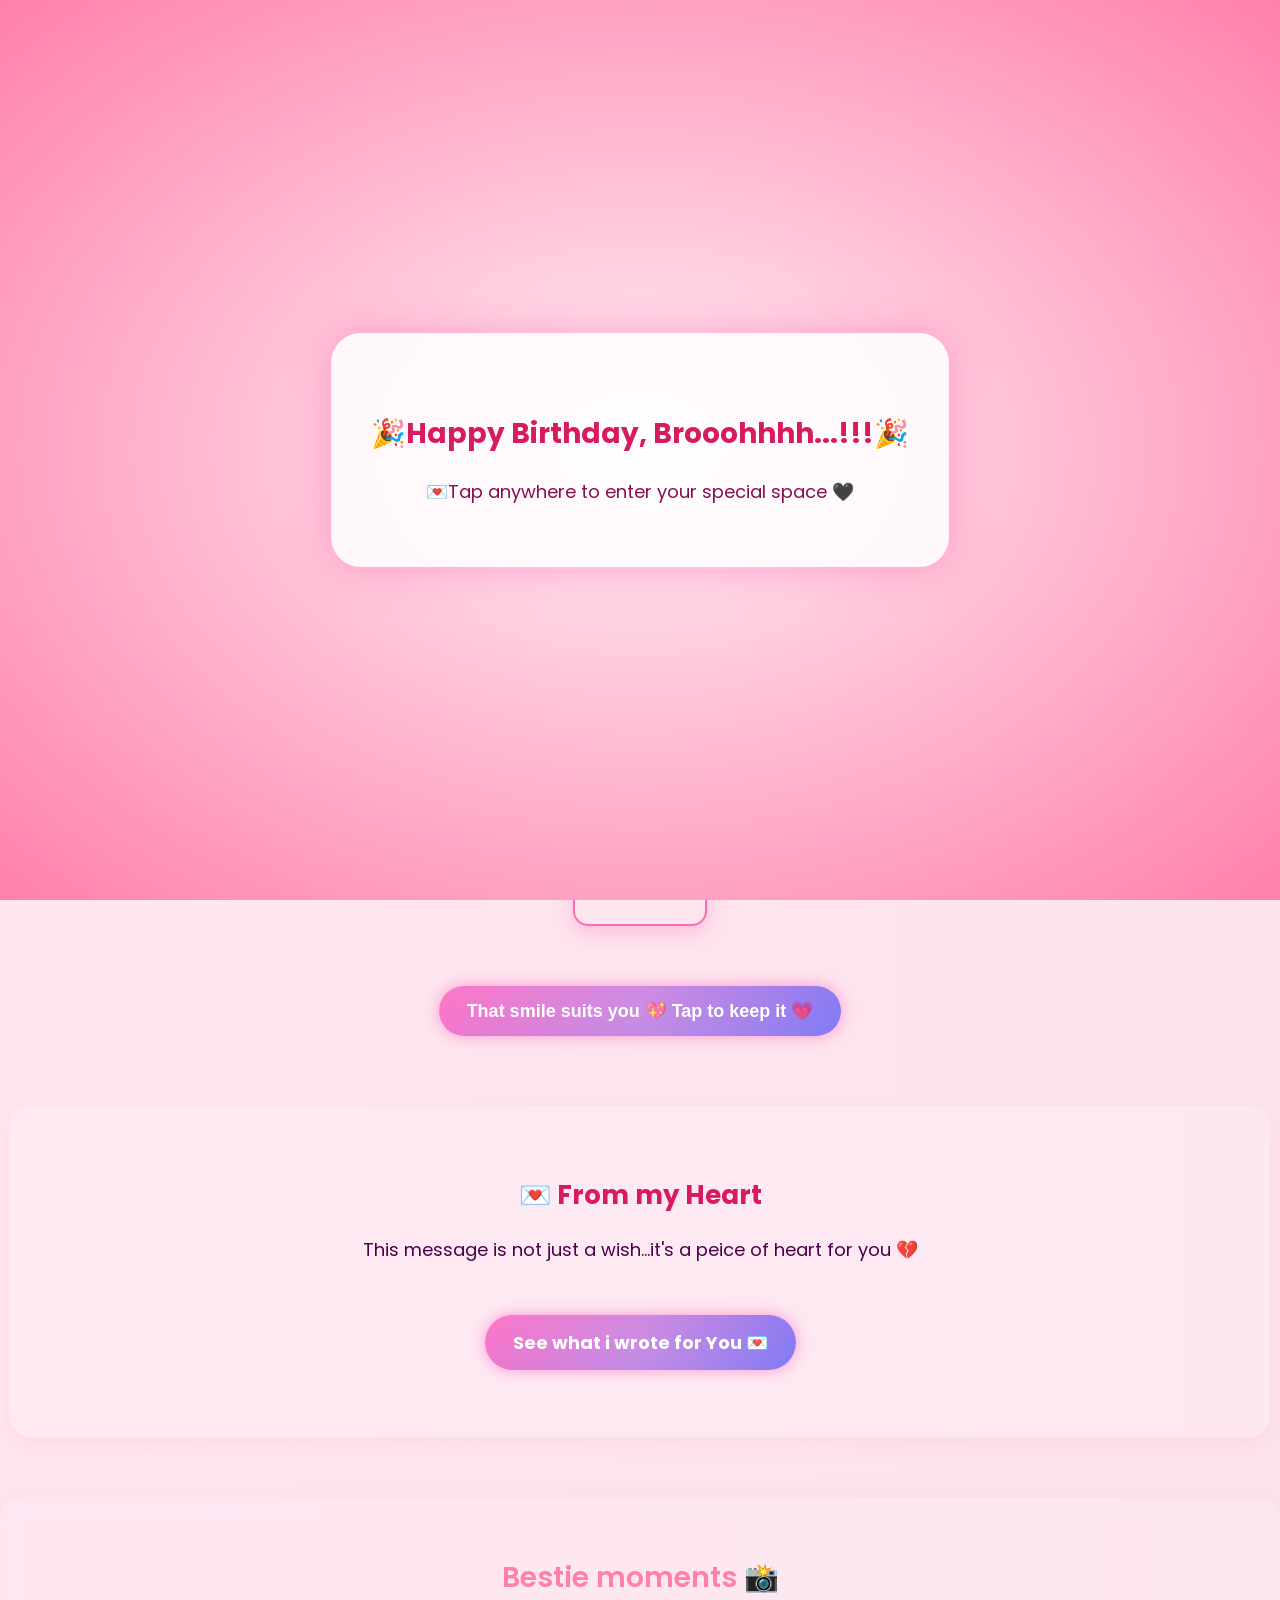
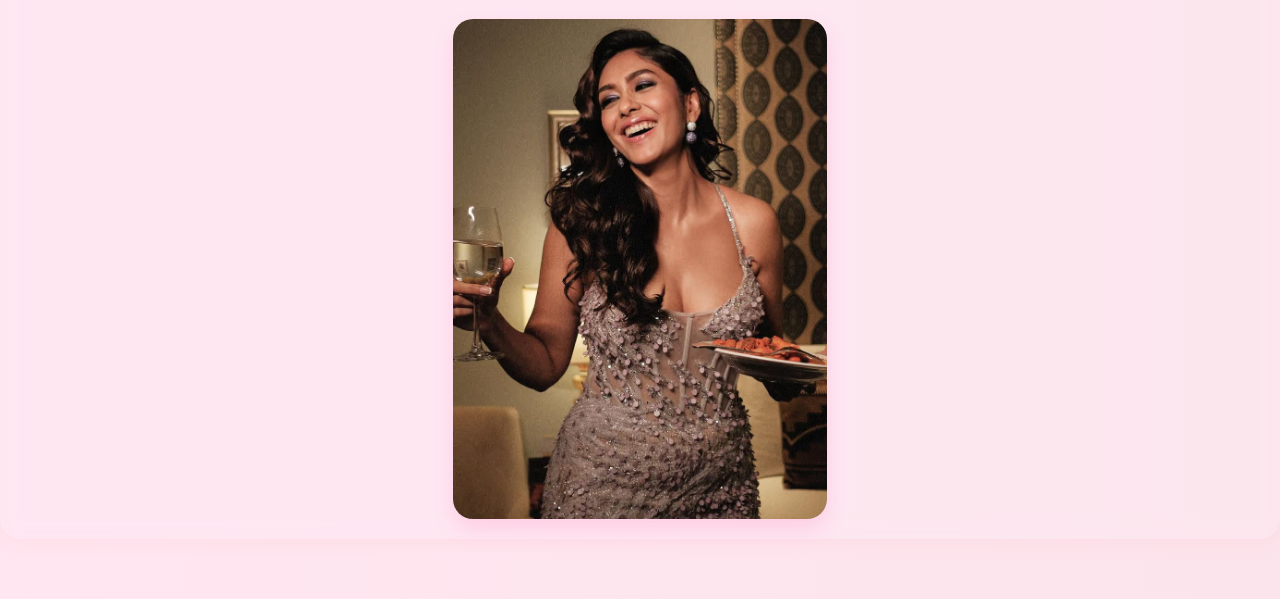
<file: index.html>
<!DOCTYPE html>
<html lang="en">
<head>
    <meta charset="UTF-8">
    <meta name="viewport" content="width=device-width, initial-scale=1.0">
    <title>From my Heart💗</title>
    <link rel="stylesheet" href="style.css">
    <link href="https://fonts.googleapis.com/css2?family=Poppins:wght@400;600&display=swap" rel="stylesheet">
</head>
<body>
   
     <div id="entry-popup" class="popup-overlay" onclick="hidePopup()">
         <div class="popup-content">
            <h2> 🎉Happy Birthday, Brooohhhh...!!!🎉</h2>
            <p>💌Tap anywhere to enter your special space 🖤</p>
         </div>
     </div>
     <h1>Just for you ✨</h1>
     <h2 class="birthday-wish">Happy Birthday Broohhh...!!!🎉💖<br> Wishing you all the love , laughter & magic today and always<br></h2>

     <img src="./images/main.jpg" alt="Mrunal" class="photo">

     <div class="candle-container">
        <div class="candle-flame"></div>
     </div>

     
    <!-- <p class="typewriter">Some people walk into your life and make it brighter without even trying Happy Birthday -->
    <!-- Mrunal💫</p> -->

     <div class="gift-box" onclick="revealSuprise()"></div>
     <div id="surprise">💖 " Life is better with you in it, always has been, always will be " 💖</div>
     <button class="smile-btn" onclick="alert('Then this smile is my gift🎁✨')"> That smile suits you 💖 Tap to keep it 💗</button>
     <section class="heart-message">
        <h2>💌 From my Heart</h2>
        <p>This message is not just a wish...it's a peice of heart for you 💔</p>
        <a href="./message.html" class="secret-btn">See what i wrote for You 💌</a>
     </section>

     <section class="slideshow">
        <h2>Bestie  moments 📸</h2>
        <div class="slides">
            <img src="./images/main2.jpg" alt="" class="slide">
            <img src="./images/main3.avif" alt="" class="slide">
            <img src="./images/main4.jpg" alt="" class="slide">
            <img src="./images/main5.jpg" alt="" class="slide">
            <img src="./images/main6.avif" alt="" class="slide">
            <img src="./images/main7.jpg" alt="" class="slide">
            <img src="./images/main8.avif" alt="" class="slide">
            <img src="./images/main9.webp" alt="" class="slide">
        </div>
     </section>

     <canvas id="particle-canvas"></canvas>

       <audio id="bg-music" loop>
         <source src="./images/audio.mp3" type="audio/mpeg" />
         Your browser does not support the audio element.
       </audio>

       <button class="music-toggle" onclick="toggleMusic()">🔇</button>

<script src="./script.js"></script>
</body>
</file>
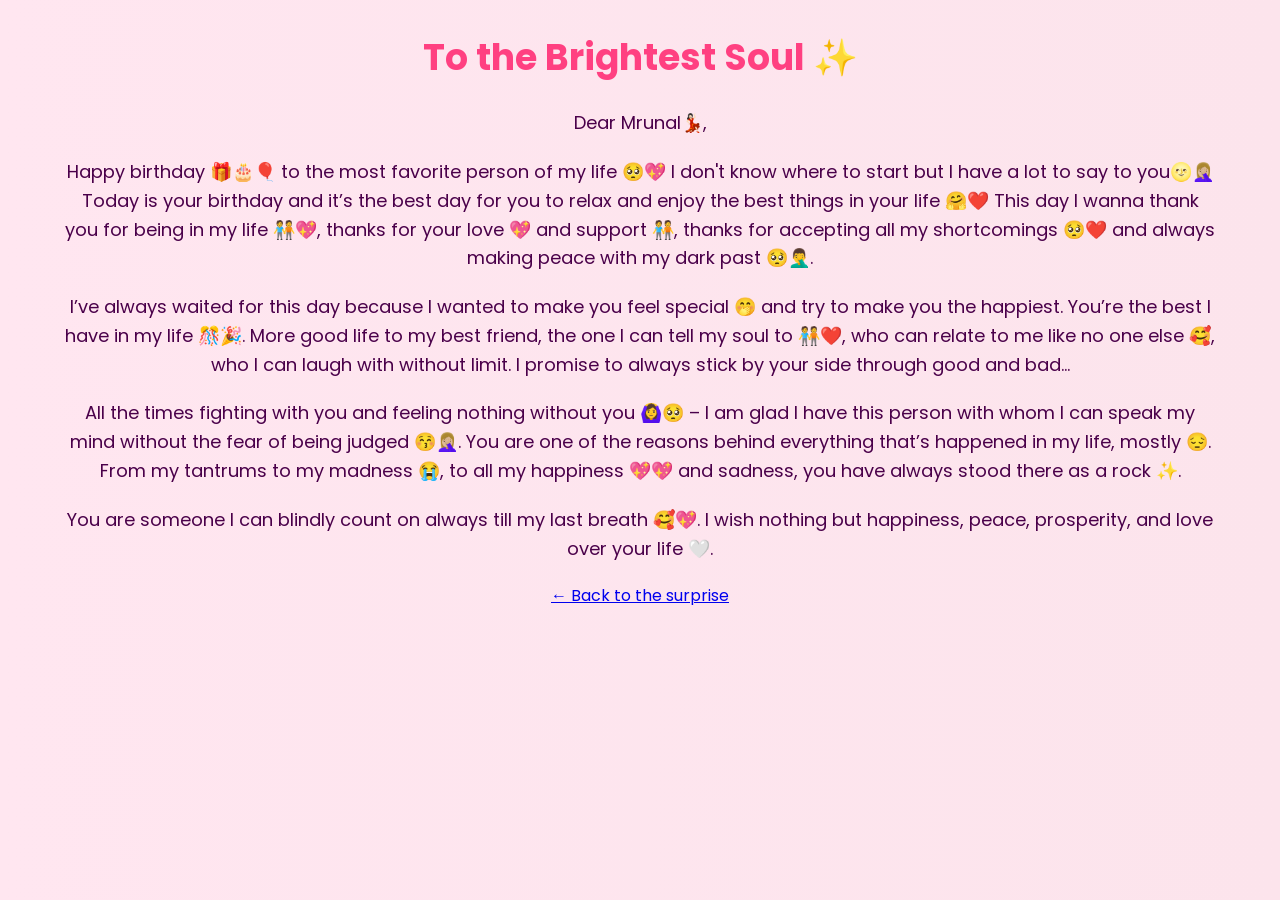
<file: message.html>
<!DOCTYPE html>
<html lang="en">

<head>
  <meta charset="UTF-8" />
  <title>A Note of Joy 💌</title>
  <meta name="viewport" content="width=device-width, initial-scale=1.0" />
  <link rel="stylesheet" href="style.css" />
  <link href="https://fonts.googleapis.com/css2?family=Great+Vibes&family=Poppins:wght@400;600&display=swap"
    rel="stylesheet">
</head>

<body class="message-page">
  <div class="message-card">
    <h1 class="script-title">To the Brightest Soul ✨</h1>

    <p>Dear Mrunal<span>💃🏻</span>,</p>

    <p>
      Happy birthday 🎁🎂🎈 to the most favorite person of my life 🥺💖 I don't know where to start but I have a lot to
      say to you🌝🤦🏼‍♀ Today is your birthday and it’s the best day for you to relax and enjoy the best things in your
      life 🤗❤️ This day I wanna thank you for being in my life 🧑‍🤝‍🧑💖, thanks for your love 💖 and support
      🧑‍🤝‍🧑, thanks for accepting all my shortcomings 🥺❤️ and always making peace with my dark past 🥺🤦‍♂️.
    </p>

    <p>
      I’ve always waited for this day because I wanted to make you feel special 🤭 and try to make you the happiest.
      You’re the best I have in my life 🎊🎉. More good life to my best friend, the one I can tell my soul to
      🧑‍🤝‍🧑❤️, who can relate to me like no one else 🥰, who I can laugh with without limit. I promise to always
      stick by your side through good and bad...
    </p>

    <p>
      All the times fighting with you and feeling nothing without you 🙆‍♀🥺 – I am glad I have this person with whom I
      can speak my mind without the fear of being judged 😚🤦🏼‍♀. You are one of the reasons behind everything that’s
      happened in my life, mostly 😔. From my tantrums to my madness 😭, to all my happiness 💖💖 and sadness, you have
      always stood there as a rock ✨.
    </p>

    <p>
      You are someone I can blindly count on always till my last breath 🥰💖. I wish nothing but happiness, peace,
      prosperity, and love over your life 🤍.
    </p>

    <a href="index.html" class="back-btn">← Back to the surprise</a>
  </div>
</body>

</html>
</file>
<file: style.css>
body{
    margin: 0;
    padding: 0;
    font-family: 'Poppins', sans-serif;
    background: linear-gradient(to right, #ffe6f0, #fce4ec );
    color: #4a004a;
    text-align: center;
    overflow-x: hidden;
}
h1{
    font-size: 36px;
    color: #ff4081;
    margin-top: 30px;
}
h2{
    font-size: 26px;
    color: #d81b60;
    margin-top: 40px;
}
p{
    font-size: 18px;
    margin: 20px auto;
    max-width: 90%;
    line-height: 1.6;
}
img.photo{
    width: auto;
    height: 400px;
    border-radius: 20px;
    margin: 20px auto;
    box-shadow: 0 8px 18px rgba(255, 105, 180, 0.3);
    object-fit: cover;
}
.typewriter{
    overflow: hidden;
    border-right: .15em solid pink;
    white-space: nowrap;
    animation: typing 4s steps(40,end), blink-caret 0.75s step-end infinite;
    font-weight: 500;
    font-size: 20px;
    max-width: 80%;
    margin: auto;
}
@keyframes typing {
    from {
        width: 0;
    }
    to {
        width: 100%;
    }
}
@keyframes blink-caret {
    from,
    to{
        border-color: transparent;
    }
    50%{
        border-color: pink;
    }
}

.gift-box{
    width: 130px;
    height: 130px;
    margin: 30px auto;
    background: linear-gradient(145 deg , #ffc0cb, #ffb6c1);
    border: 2px solid #ff69b4;
    border-radius: 15px;
    position: relative;
    box-shadow: 0 8px 20px rgba(255, 105, 180, 0.3);
    cursor: pointer;
    transition: transform 0.4s ease;
}
.gift-box::before{
    content: "";
    position: absolute;
    top: -20px;
    left: 0;
    width: 100%;
    height: 25px;
    background: #ff69b4;
    border-radius: 10px 10px 0 0 ;
    box-shadow: 0 5px 10px rgba(255,105,180,0.2);
}
.gift-box::after{
    content: "";
    position: absolute;
    top: 0;
    left: 50%;
    width: 12px;
    height: 100%;
}
.gift-box:hover{
    transform: translateY(-5px) scale(1.05);
    box-shadow: 0 12px 25px rgba(255, 20, 147, 0.4);
}
#surprise {
    display: none;
    font-size: 22px;
    color: #c2185b;
    margin-top: 20px;
    animation: fadeIn 1s ease;
}

@keyframes fadeIn {
    from {
        opacity: 0;
    }

    to {
        opacity: 1;
    }
}

/* Fancy Buttons */
.smile-btn,
.secret-btn {
    position: relative;
    padding: 14px 28px;
    background: linear-gradient(135deg, #ff6ec4, #7873f5);
    color: white;
    font-size: 18px;
    font-weight: bold;
    border: none;
    border-radius: 40px;
    cursor: pointer;
    box-shadow: 0 0 15px #ff6ec4aa;
    transition: transform 0.2s, box-shadow 0.3s;
    overflow: hidden;
    margin: 30px 0;
    text-decoration: none;
    display: inline-block;
}

.smile-btn:hover,
.secret-btn:hover {
    transform: scale(1.05);
    box-shadow: 0 0 25px #ff80ab;
}

.smile-btn::after,
.secret-btn::after {
    content: '';
    position: absolute;
    top: -50%;
    left: -50%;
    width: 200%;
    height: 200%;
    background: radial-gradient(circle, rgba(255, 255, 255, 0.2), transparent 70%);
    animation: pulse 2s infinite;
    z-index: 0;
}

@keyframes pulse {
    0% {
        transform: scale(0.7);
        opacity: 1;
    }

    100% {
        transform: scale(1.5);
        opacity: 0;
    }
}

.smile-btn span,
.secret-btn span {
    position: relative;
    z-index: 1;
}

/* Sections */
.heart-message,
.admire-section,
.quote-section,
.vibe-section {
    background: rgba(255, 240, 250, 0.3);
    padding: 30px 20px;
    margin: 40px 10px;
    border-radius: 20px;
    box-shadow: 0 8px 20px rgba(255, 105, 180, 0.1);
}

.admire-section ul {
    list-style: none;
    padding: 0;
    font-size: 18px;
}

.admire-section li::before {
    content: "\2728 ";
}

.quote {
    font-style: italic;
    font-size: 20px;
    color: #880e4f;
    margin-top: 10px;
}

.heart {
    position: absolute;
    animation: floatUp 4s ease-in-out forwards;
    pointer-events: none;
}

@keyframes floatUp {
    0% {
        transform: translateY(0);
        opacity: 1;
    }

    100% {
        transform: translateY(-100px);
        opacity: 0;
    }
}

/* 📸 Slideshow Section */
.slideshow {
    text-align: center;
    margin: 60px auto;
    padding: 20px;
    background: rgba(255, 240, 250, 0.15);
    border-radius: 20px;
    box-shadow: 0 0 20px rgba(255, 192, 203, 0.3);
    backdrop-filter: blur(10px);
}

.slideshow h2 {
    font-size: 28px;
    color: #ff80ab;
    margin-bottom: 20px;
    font-weight: 600;
}

.slides {
    display: flex;
    justify-content: center;
    gap: 20px;
    flex-wrap: wrap;
}

.slides img {
    width: auto;
    height: 500px;
    object-fit: cover;
    border-radius: 20px;
    box-shadow: 0 10px 20px rgba(255, 105, 180, 0.2);
    transition: transform 0.4s ease, box-shadow 0.3s ease;
    /* object-fit: contain; */
}

.slides img:hover {
    transform: scale(1.05);
    box-shadow: 0 12px 25px rgba(255, 20, 147, 0.3);
}

/* Responsive */
@media (max-width: 768px) {
    h1 {
        font-size: 28px;
    }

    h2 {
        font-size: 22px;
    }

    .typewriter,
    p,
    .quote {
        font-size: 16px;
    }

    .slides img {
        width: 160px;
        height: 220px;
    }

    .smile-btn,
    .secret-btn {
        font-size: 16px;
        padding: 10px 20px;
    }

    .photo {
        width: 180px;
    }

    .gift-box {
        width: 100px;
        height: 100px;
    }

    .gift-box::before {
        height: 20px;
    }

    .gift-box::after {
        width: 10px;
    }
}


.music-toggle {
    position: fixed;
    bottom: 20px;
    right: 20px;
    background: #ffb6c1;
    border: none;
    border-radius: 50%;
    padding: 12px 16px;
    font-size: 20px;
    color: white;
    cursor: pointer;
    box-shadow: 0 5px 15px rgba(255, 105, 180, 0.4);
    z-index: 999;
    transition: background 0.3s ease;
}

.music-toggle:hover {
    background: #ff69b4;
}

.popup-overlay {
  position: fixed;
  top: 0;
  left: 0;
  width: 100vw;
  height: 100vh;
  background: radial-gradient(#fff0f6, #ff80ab);
  z-index: 9999;
  display: flex;
  align-items: center;
  justify-content: center;
  animation: popShow 0.6s ease;
}

.popup-content {
  text-align: center;
  background: #ffffffdd;
  padding: 40px;
  border-radius: 30px;
  box-shadow: 0 0 40px rgba(255, 105, 180, 0.5);
  animation: zoomPop 0.6s ease;
}

.popup-content h2 {
  font-size: 28px;
  color: #d81b60;
}

.popup-content p {
  font-size: 18px;
  color: #880e4f;
  margin-top: 10px;
}

@keyframes popShow {
  from { opacity: 0; }
  to { opacity: 1; }
}

@keyframes zoomPop {
  0% { transform: scale(0); }
  100% { transform: scale(1); }
}


#particle-canvas {
  position: fixed;
  top: 0;
  left: 0;
  z-index: -1;
}


.candle-container {
  margin: 40px auto;
  width: 10px;
  height: 40px;
  background: #fdd9d9;
  border-radius: 5px;
  position: relative;
  box-shadow: 0 0 10px rgba(255, 182, 193, 0.5);
}

.candle-flame {
  position: absolute;
  top: -20px;
  left: -5px;
  width: 20px;
  height: 20px;
  background: radial-gradient(circle, #ffd700 0%, #ff8c00 60%, transparent 70%);
  border-radius: 50%;
  animation: flicker 1s infinite ease-in-out;
  opacity: 0.8;
}

@keyframes flicker {
  0%, 100% { transform: scale(1); opacity: 0.9; }
  50% { transform: scale(1.2); opacity: 1; }
}
</file>
